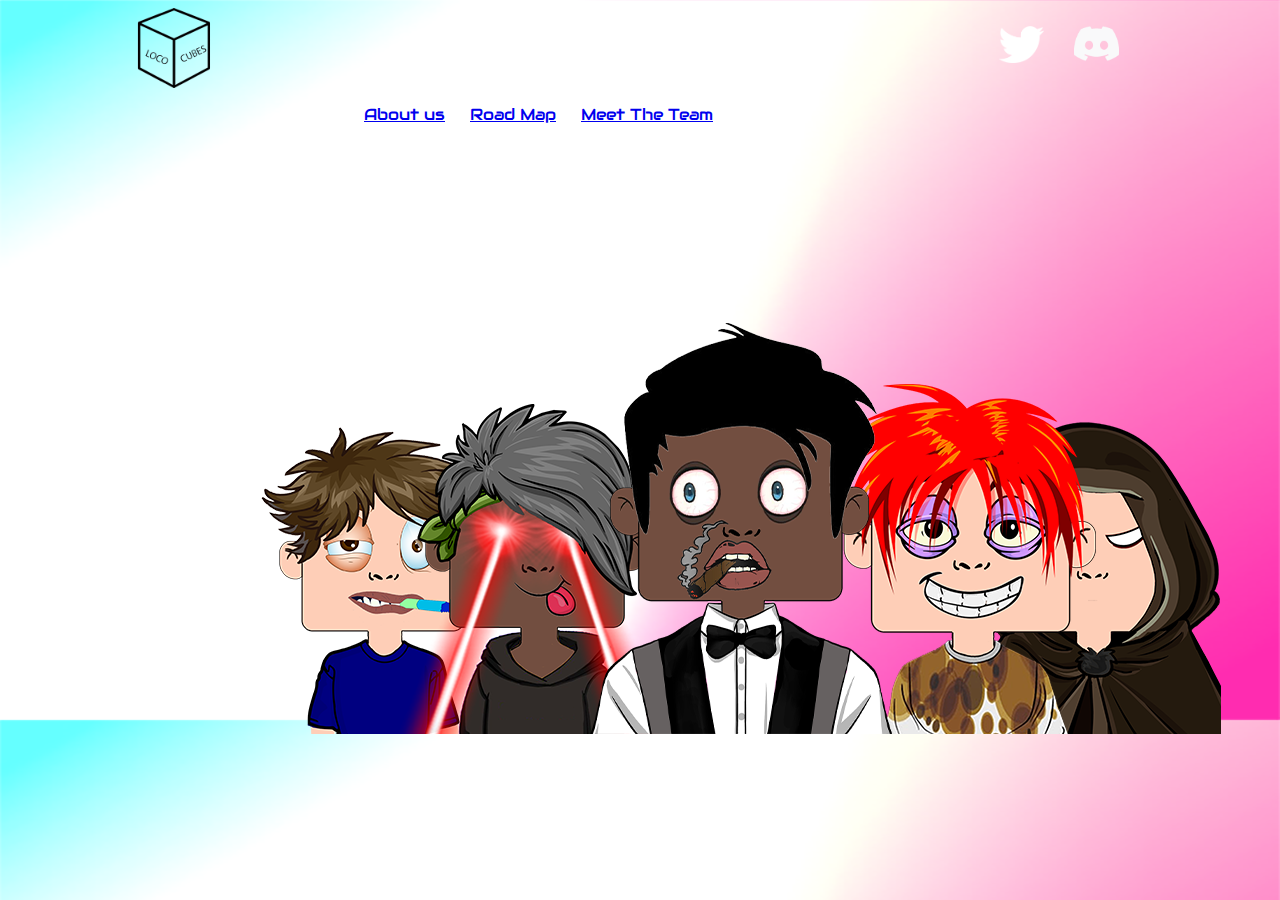
<file: HTML/index.html>
<!DOCTYPE html>
<html lang="en">
  <head>
    <meta charset="UTF-8" />
    <meta http-equiv="X-UA-Compatible" content="IE=edge" />
    <meta name="viewport" content="width=device-width, initial-scale=1.0" />
    <title>LOCO CUBES</title>
    <link rel="stylesheet" href="style.css?v=1.1" />
    <link rel="icon" href="images/logo.png" />
    <link rel="preconnect" href="https://fonts.googleapis.com" />
    <link rel="preconnect" href="https://fonts.gstatic.com" crossorigin />
    <link
      href="https://fonts.googleapis.com/css2?family=Audiowide&display=swap"
      rel="stylesheet"
    />
  </head>

  <body>
    <div class="header">
      <div class="inner_header">
        <div class="logo_img">
          <img class="logo_img" src="images/logo.png" alt="" />
        </div>

        <div class="social">
          <a href="https://discord.gg/74ZhTc2AUp">
            <img class="social" src="images/discord.png" alt="discord icon" />
          </a>
          <div class="social_twitter">
            <a href="https://twitter.com/LocoCubes">
              <img
                class="social"
                src="images/twitter2.png"
                alt="twitter icon"
              />
            </a>
          </div>
        </div>
      </div>
    </div>
    <div>
      <div class="navi">
        <nav>
          <ul>
            <a href="about.html">About us</a>
            <a href="road_map.html" class="tree">Road Map</a>
            <a href="team.html" class="tree">Meet The Team</a>
          </ul>
        </nav>
      </div>
    </div>
    <div class="loco_pic">
      <img src="images/5locos.png" alt="pic of 5 locos" />
    </div>
  </body>
</html>
</file>
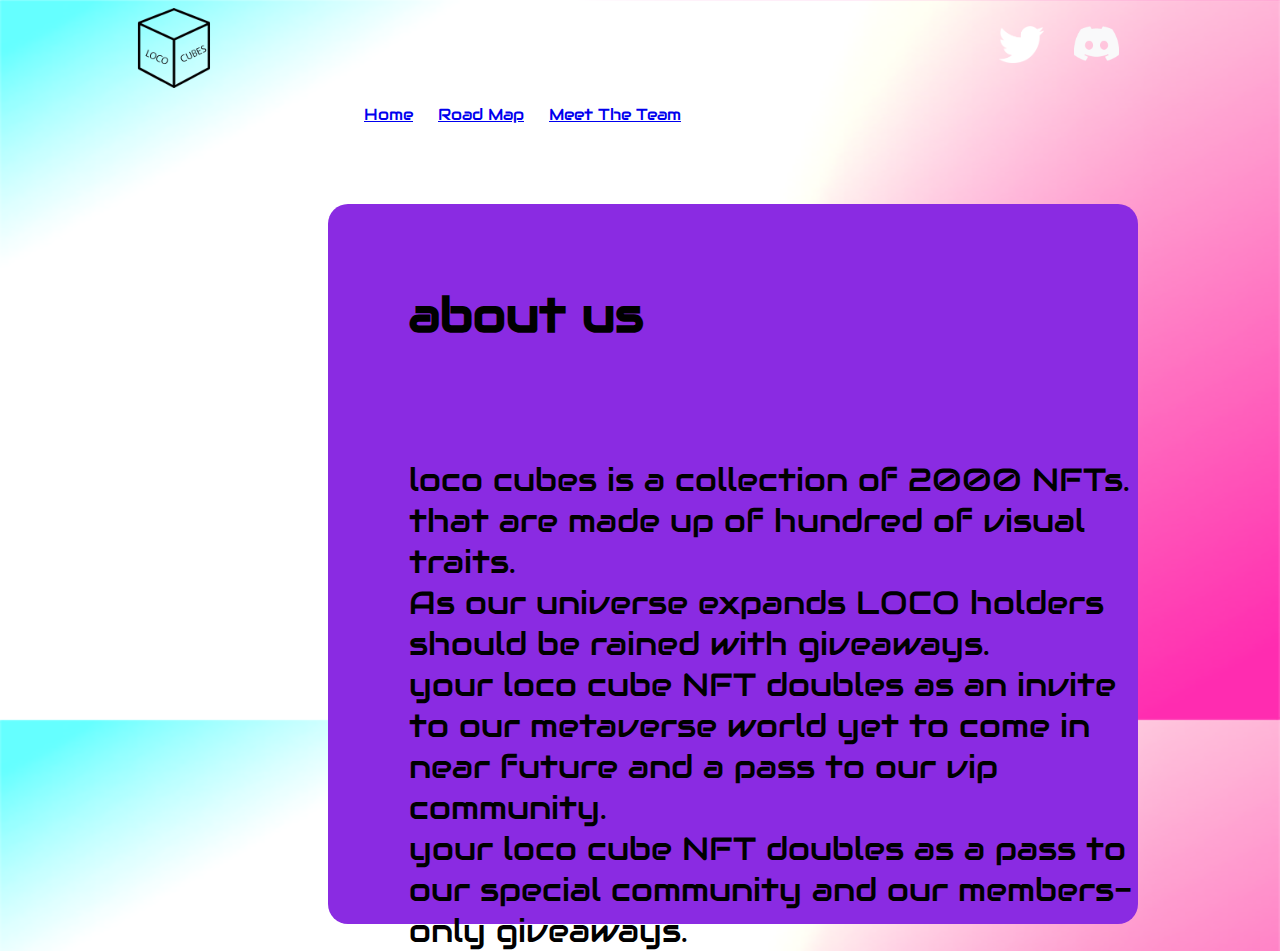
<file: HTML/about.html>
<!DOCTYPE html>
<html lang="en">
  <head>
    <meta charset="UTF-8" />
    <meta http-equiv="X-UA-Compatible" content="IE=edge" />
    <meta name="viewport" content="width=device-width, initial-scale=1.0" />
    <title>LOCO CUBES</title>
    <link rel="stylesheet" href="style.css?v=1.1" />
    <title>LOCO CUBES</title>
    <link rel="icon" href="images/logo.png" />
    <link rel="preconnect" href="https://fonts.googleapis.com" />
    <link rel="preconnect" href="https://fonts.gstatic.com" crossorigin />
    <link
      href="https://fonts.googleapis.com/css2?family=Audiowide&display=swap"
      rel="stylesheet"
    />
  </head>
  <body>
    <div class="header">
      <div class="inner_header">
        <div class="logo_img">
          <img class="logo_img" src="images/logo.png" alt="" />
        </div>

        <div class="social">
          <a href="https://discord.gg/74ZhTc2AUp">
            <img class="social" src="images/discord.png" alt="" />
          </a>
          <div class="social_twitter">
            <a href="https://twitter.com/LocoCubes">
              <img class="social" src="images/twitter2.png" alt="" />
            </a>
          </div>
        </div>
      </div>
    </div>
    <div>
      <div class="navi">
        <nav>
          <ul>
            <a href="index.html">Home</a>
            <a href="road_map.html" class="tree">Road Map</a>
            <a href="team.html" class="tree">Meet The Team</a>
          </ul>
        </nav>
      </div>
    </div>

    <div class="container">
      <div class="text">
        <div id="about">
          <h2>about us</h2>
          <br />
          <p style="font-family: 'Audiowide', cursive">
            loco cubes is a collection of 2000 NFTs. that are made up of hundred
            of visual traits.<br />As our universe expands LOCO holders should
            be rained with giveaways. <br />
            your loco cube NFT doubles as an invite to our metaverse world yet
            to come in near future and a pass to our vip community.
            <br />
            your loco cube NFT doubles as a pass to our special community and
            our members-only giveaways.
          </p>
        </div>
      </div>
    </div>
  </body>
</html>
</file>
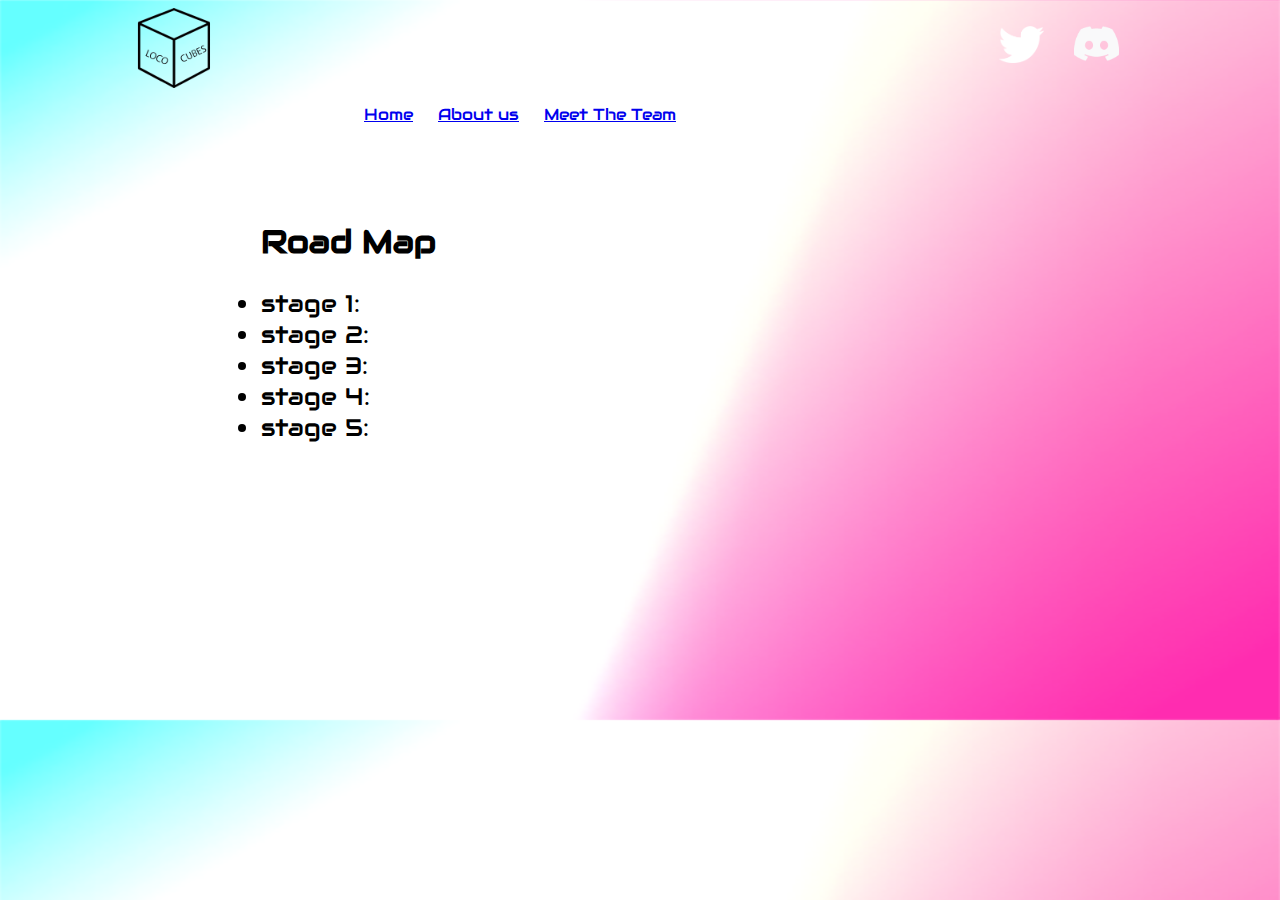
<file: HTML/road_map.html>
<!DOCTYPE html>
<html lang="en">
  <head>
    <meta charset="UTF-8" />
    <meta http-equiv="X-UA-Compatible" content="IE=edge" />
    <meta name="viewport" content="width=device-width, initial-scale=1.0" />
    <title>LOCO CUBES</title>
    <link rel="stylesheet" href="style.css?v=1.1" />
    <title>LOCO CUBES</title>
    <link rel="icon" href="images/logo.png" />
    <link rel="preconnect" href="https://fonts.googleapis.com" />
    <link rel="preconnect" href="https://fonts.gstatic.com" crossorigin />
    <link
      href="https://fonts.googleapis.com/css2?family=Audiowide&display=swap"
      rel="stylesheet"
    />
  </head>
  <body>
    <div class="header">
      <div class="inner_header">
        <div class="logo_img">
          <img class="logo_img" src="images/logo.png" alt="" />
        </div>

        <div class="social">
          <a href="https://discord.gg/74ZhTc2AUp">
            <img class="social" src="images/discord.png" alt="" />
          </a>
          <div class="social_twitter">
            <a href="https://twitter.com/LocoCubes">
              <img class="social" src="images/twitter2.png" alt="" />
            </a>
          </div>
        </div>
      </div>
    </div>
    <div>
      <div class="navi">
        <nav>
          <ul>
            <a href="index.html">Home</a>
            <a href="about.html" class="tree">About us</a>
            <a href="team.html" class="tree">Meet The Team</a>
          </ul>
        </nav>
      </div>
    </div>

    <div style="margin-left: 20%">
      <h2 style="top: 100px; font-size: xx-large">Road Map</h2>
      <li style="font-size: x-large">stage 1:</li>
      <li style="font-size: x-large">stage 2:</li>
      <li style="font-size: x-large">stage 3:</li>
      <li style="font-size: x-large">stage 4:</li>
      <li style="font-size: x-large">stage 5:</li>
    </div>
  </body>
</html>
</file>
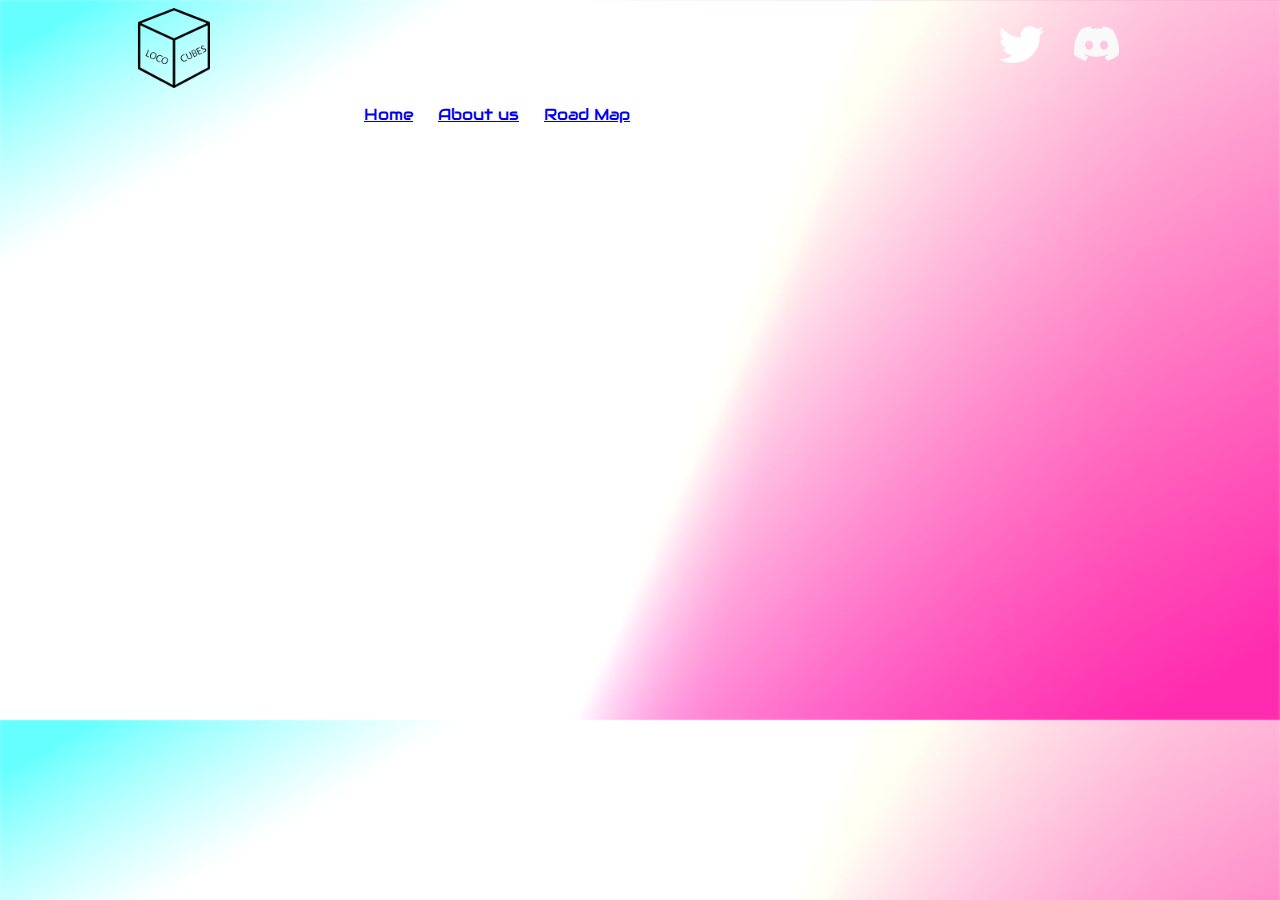
<file: HTML/team.html>
<!DOCTYPE html>
<html lang="en">
  <head>
    <meta charset="UTF-8" />
    <meta http-equiv="X-UA-Compatible" content="IE=edge" />
    <meta name="viewport" content="width=device-width, initial-scale=1.0" />
    <title>LOCO CUBES</title>
    <link rel="stylesheet" href="style.css?v=1.1" />
    <title>LOCO CUBES</title>
    <link rel="icon" href="images/logo.png" />
    <link rel="preconnect" href="https://fonts.googleapis.com" />
    <link rel="preconnect" href="https://fonts.gstatic.com" crossorigin />
    <link
      href="https://fonts.googleapis.com/css2?family=Audiowide&display=swap"
      rel="stylesheet"
    />
  </head>

  <body>
    <div class="header">
      <div class="inner_header">
        <div class="logo_img">
          <img class="logo_img" src="images/logo.png" alt="" />
        </div>

        <div class="social">
          <a href="https://discord.gg/74ZhTc2AUp">
            <img class="social" src="images/discord.png" alt="" />
          </a>
          <div class="social_twitter">
            <a href="https://twitter.com/LocoCubes">
              <img class="social" src="images/twitter2.png" alt="" />
            </a>
          </div>
        </div>
      </div>
    </div>
    <div>
      <div class="navi">
        <nav>
          <ul>
            <a href="index.html">Home</a>
            <a href="about.html" class="tree">About us</a>
            <a href="road_map.html" class="tree">Road Map</a>
          </ul>
        </nav>
      </div>
    </div>
  </body>
</html>
</file>
<file: HTML/style.css>
#preloader{
    background: #8a2be2 url(images/loading.gif) no-repeat center center;
    background-size: 15%;
    height: 100%;
    width: 100%;
    position: fixed;
    z-index: 100;

}
.logo{
    width: 50px;
    float: left;
    padding-left: 5%;
    padding-top: 2%;
}


.container{
    width: 90vh;
    height: 80vh;
    position:absolute;
    background: #8a2be2;
    border-radius: 20px;
    margin-left: 25%;
    margin-top: 10px;
    
}

body{
    font-family: 'Audiowide', cursive;
    background-image: url(images/bg.png);
    background-size: cover;
}

.text{

    display: block;
    padding-left: 10%;
    padding-top: 5%;
    font-size: xx-large;
    
}


.header{
    width: 100%;
    height: 80px;

    
}
.inner_header{
    width: 80%;
    height: 100%;
    display: block;
    margin: 0 auto;
}
.logo_img{
    height: 100%;
    float: left;
    
}
.logo_container{
    height: 100%;
    display: table;
    float: left;
}
.logo_container h1{
    color: white;
    height: 100%;
    display: table-cell;
    vertical-align: middle;
}
.social{
  
    height: 15%;
    width: 15%;
    display: table;
    float: right;
    margin-right: 2%;
    margin-top: 1%;
    
}

.social_twitter{
    width: 300px;
    height: 20px;
    display: table;
    float: right;
    margin-right: 25%;
    margin-top: -14.5%;
    
}

.loco_pic{
   
    margin: 20%;
    width: auto;   
    height: 20vh;
    margin-top: 0px;
   
    
}

.navi{
  
        width: 100vh;
        height: 10vh;
        position: relative;
        border-radius: 20px;
        margin-left: 25%;
        margin-top: 1%;
        

}

.road{
    width: 60vh;
    height: 30vh;
    position:relative;
    border-radius: 20px;
    margin-left: 30%;
    top: 75vh;
    align-self: center;
}
road_point{

    width: 60vh;
    height: 60vh;
    position:relative;
    background: #e6d819;
    border-radius: 20px;
    margin-left: 25%;
    top: 75vh;
    align-self: center;
    
}
.tree{
    margin-left: 20px;
}
r_container{

        width: 90vh;
        height: 80vh;
        position:absolute;
        background: #8a2be2;
        border-radius: 20px;
        margin-left: 25%;
        margin-top: 10px;
        

}
</file>
